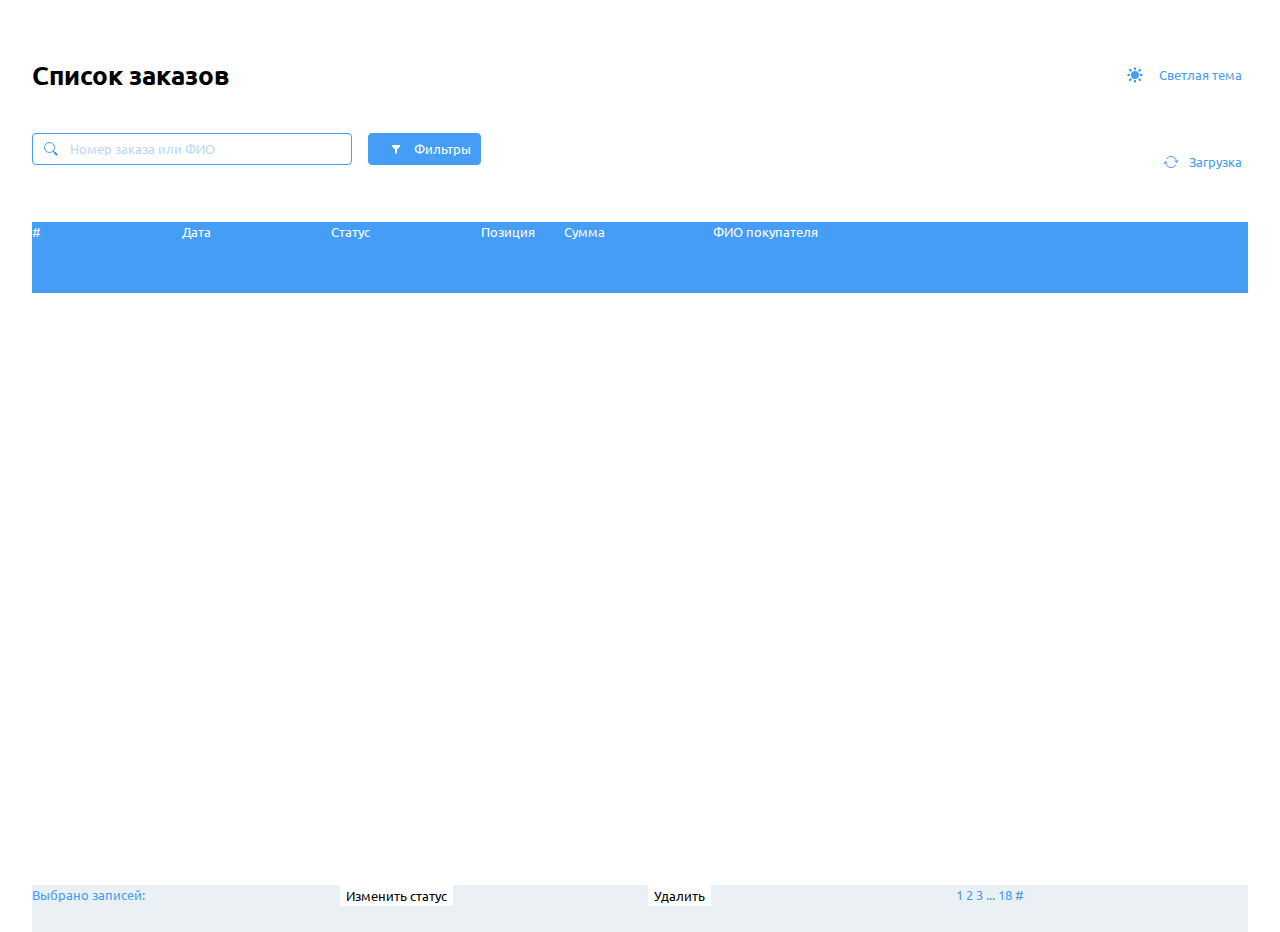
<file: pages/index.html>
<!DOCTYPE html>
<html lang="en">
<meta name="viewport" content="width=device-width, initial-scale=1">
<link rel="stylesheet" href="reset.css">
<link rel="stylesheet" href="style.css">
<link rel="preconnect" href="https://fonts.googleapis.com">
<link rel="preconnect" href="https://fonts.gstatic.com" crossorigin>
<link href="https://fonts.googleapis.com/css2?family=Ubuntu:wght@400;500;700&display=swap" rel="stylesheet">
<head>
    <meta charset="UTF-8">
    <title>Title</title>
</head>
<body>
    <div class="grid-container" id="grid-container">
        <div class="page-header">
            <div class="page-header_name">Список заказов</div>
            <div class="page-header_button-theme"><button><img src="img/sun.svg" alt="img">Светлая тема</button></div>
        </div>
        <div class="filter-row">
            <div class="search_input"><img src="img/search.svg" alt="img"><form><input type="text" placeholder="Номер заказа или ФИО"></form></div>
            <div class="filters"><button class="filters"><img src="img/filter.svg" alt="img">Фильтры</button></div>
            <div class="download"><button class="download"><img src="img/refresh.svg" alt="img">Загрузка</button></div>
        </div>
        <div class="filter-parameters">
            <div class="date-registration">
                <div class="data_registration_title">Дата оформления</div>
                <div class="date-from">с 20.01.2021</div>
                <div class="date-to">до</div>
            </div>
            <div class="order-status">
                <div class="order-status_title">Статус заказа</div>
                <div class="order-status_select">
                    <select>
                        <option value="">Любой</option>
                        <option value="">Новый</option>
                        <option value="">Расчет</option>
                        <option value="">Подтвержден</option>
                        <option value="">Отложен</option>
                        <option value="">Выполнен</option>
                        <option value="">Отменен</option>
                </select>
                </div>
            </div>
            <div class="order-sum">
                <div class="order-sum_title">Сумма заказа</div>
                <div class="sum_from">от 5000</div>
                <div class="sum_to">до</div>
            </div>
            <div class="apply_button"><button>Применить</button></div>
        </div>
        <div class="table">
            <div class="table__header">
                <div class="number">#</div>
                <div class="date">Дата</div>
                <div class="status">Статус</div>
                <div class="position">Позиция</div>
                <div class="sum">Сумма</div>
                <div class="fio-buyer">ФИО покупателя</div>
            </div>
            <div class="table__body">

            </div>
            <div class="table_footer">
                <div class="chosen-items">Выбрано записей:</div>
                <div class="change-status"><button>Изменить статус</button></div>
                <div class="delete"><button>Удалить</button></div>
                <div class="list-number">1 2 3 ... 18  #</div>
            </div>
        </div>
    </div>
    <script src="script.js"></script>
</body>
</html>
</file>
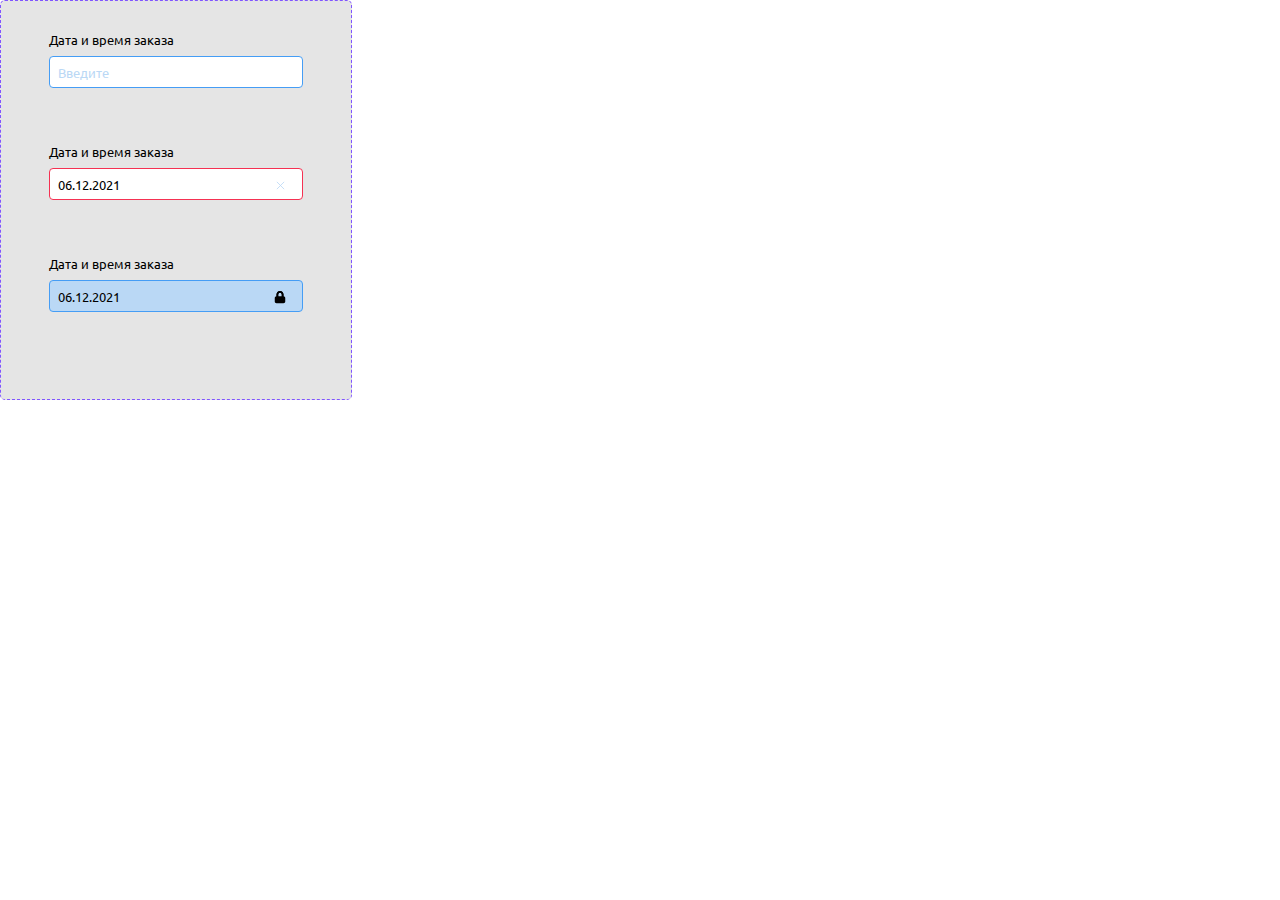
<file: blocks/input.html>
<!DOCTYPE html>
<html lang="en">
<head>
    <meta charset="UTF-8">
    <link rel="stylesheet" href="reset.css">
    <link rel="stylesheet" href="input.css">
    <link rel="preconnect" href="https://fonts.googleapis.com">
    <link rel="preconnect" href="https://fonts.gstatic.com" crossorigin>
    <link href="https://fonts.googleapis.com/css2?family=Ubuntu:wght@400;500;700&display=swap" rel="stylesheet">
    <title>Title</title>
</head>
<body>
    <form class="form_input">
            <label class="label_input">
                Дата и время заказа
                <input class="date_empty" type="text" placeholder="Введите">
            </label>
            <label class="label_input">
                Дата и время заказа
                <input class="date_incorrect" type="text" placeholder="Введите" value="06.12.2021">
                <a class="delete_date" href="/"><img src="img/x-medium.svg" alt=""></a>
            </label>
            <label class="label_input">
                Дата и время заказа
                    <input class="date_disabled" type="text" placeholder="Введите" value="06.12.2021">
                    <a class="locked_date" href="/"><img src="img/locked.svg" alt=""></a>
            </label>

    </form>
</body>
</html>
</file>
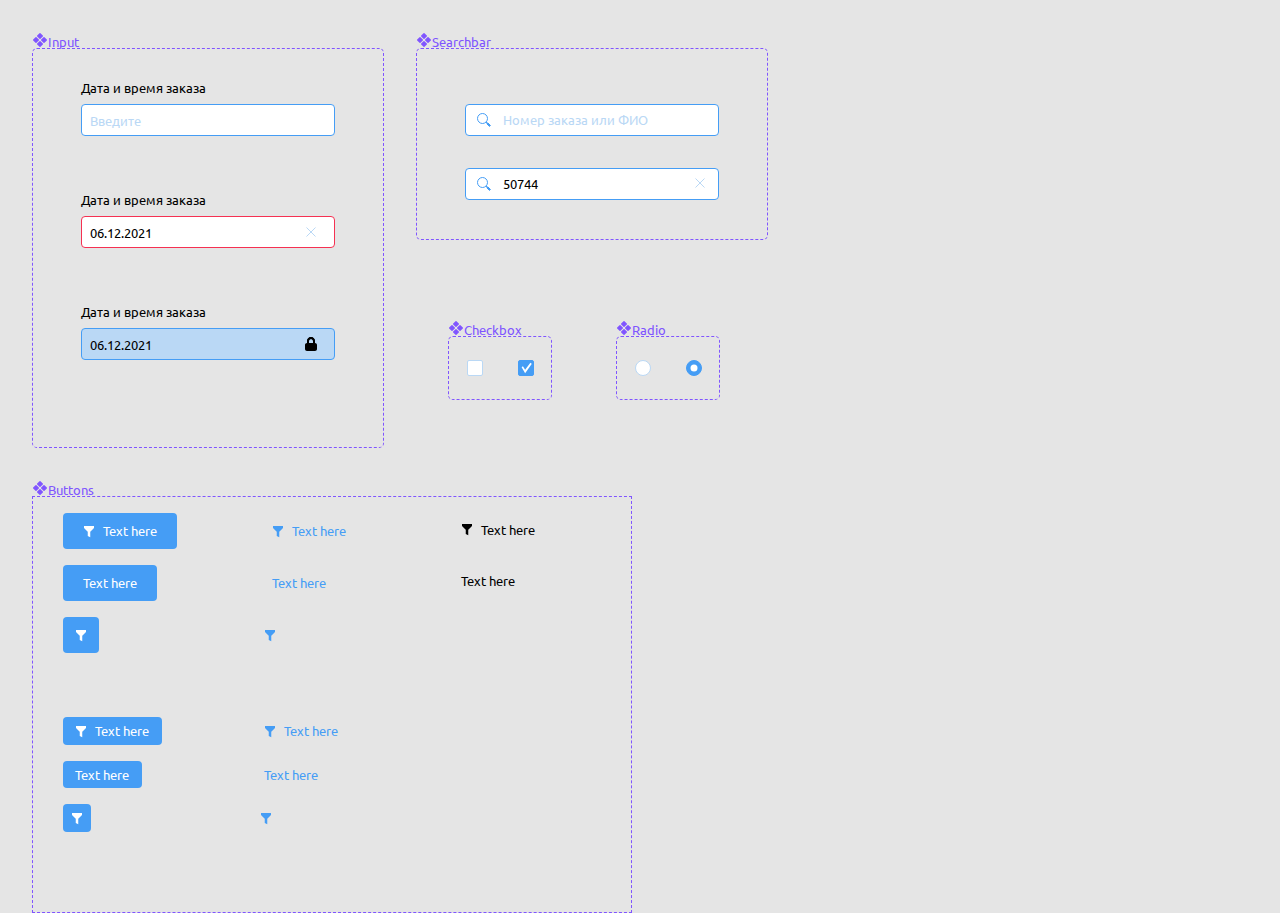
<file: pages/ui-kit.html>
<!DOCTYPE html>
<html lang="en">
<head>
    <meta charset="UTF-8">
    <link rel="stylesheet" href="./style/reset.css">
    <link rel="stylesheet" href="./style/ui-kit.css">
    <link rel="preconnect" href="https://fonts.googleapis.com">
    <link rel="preconnect" href="https://fonts.gstatic.com" crossorigin>
    <link href="https://fonts.googleapis.com/css2?family=Ubuntu:wght@400;500;700&display=swap" rel="stylesheet">
    <title>UI kit</title>
<body>
    <div class="container">
        <div class="input">
            <div class="blocks__title"><img src="img/figma_component.svg"></img>Input</div>
            <form class="form_input">
                <label class="label_input">
                    Дата и время заказа
                    <input class="date_empty" type="text" placeholder="Введите">
                </label>
                <label class="label_input">
                    Дата и время заказа
                    <input class="label_input date_incorrect" type="text" placeholder="Введите" value="06.12.2021">
                    <a class="delete_date" href="/"><img src="img/x-medium.svg" alt=""></a>
                </label>
                <label class="label_input">
                    Дата и время заказа
                    <input class="date_disabled" type="text" placeholder="Введите" value="06.12.2021">
                    <a class="locked_date" href="/"><img src="img/locked.svg" alt=""></a>
                </label>
            </form>
        </div>
        <div class="searchbar">
            <div class="blocks__title"><img src="img/figma_component.svg"></img>Searchbar</div>
            <form class="form_searchbar">
                <label class="label_searchbar">
                    <img src="img/search.svg" alt="img">
                    <input type="text" placeholder="Номер заказа или ФИО">
                </label>
                <label class="label_searchbar">
                    <img src="img/search.svg" alt="img">
                    <input type="text" placeholder="Номер заказа или ФИО" value="50744">
                    <a class="delete_search" href="/"><img src="img/x-medium.svg" alt=""></a>
                </label>
            </form>
        </div>
        <div class="checkbox_radio">
            <div class="checkbox">
                <div class="blocks__title"><img src="img/figma_component.svg"></img>Checkbox</div>
                <form class="form_checkbox">
                    <input class="checkbox_empty" type="checkbox" id="checkbox1" name="checkbox">
                    <label for="checkbox1"></label>
                    <input class="checkbox_empty" type="checkbox" id="checkbox2" name="checkbox" checked>
                    <label for="checkbox2"></label>
                </form>
            </div>
            <div class="radio">
                <div class="blocks__title"><img src="img/figma_component.svg"></img>Radio</div>
                <form class="form_radio">
                    <input class="radio_empty" type="radio" id="radio1" name="radio">
                    <label for="radio1"></label>
                    <input class="radio_empty" type="radio" id="radio2" name="radio" checked>
                    <label for="radio2"></label>
                </form>
            </div>
        </div>
        <div class="buttons">
            <div class="blocks__title"><img src="img/figma_component.svg"></img>Buttons</div>
            <div class="button-wrapper">
                <div class="button-column">
                    <div class="button-block">
                        <div class="button">
                            <button class="button__item button_full-huge">
                                <svg class="button__img" viewBox="0 0 16 16" fill="#FFF" stroke="none">
                                    <path d="M12 4H4V5.5L7 8.5V12L9 13V8.5L12 5.5V4Z" stroke="none"/>
                                </svg>
                                <div class="button__text">Text here</div>
                            </button>
                        </div>
                        <div class="button">
                            <button class="button__item button_full-huge">
                                <div class="button__text">Text here</div>
                            </button>
                        </div>
                        <div class="button">
                            <button class="button__item button_full-huge-img">
                                <svg class="button__img" viewBox="0 0 16 16" fill="#FFF" stroke="none">
                                    <path d="M12 4H4V5.5L7 8.5V12L9 13V8.5L12 5.5V4Z" stroke="none"/>
                                </svg>
                            </button>
                        </div>
                    </div>
                    <div class="button-block">
                        <div class="button">
                            <button class="button__item button_full-small">
                                <svg class="button__img" viewBox="0 0 16 16" fill="#FFF" stroke="none">
                                    <path d="M12 4H4V5.5L7 8.5V12L9 13V8.5L12 5.5V4Z" stroke="none"/>
                                </svg>
                                <div class="button__text">Text here</div>
                            </button>
                        </div>
                        <div class="button">
                            <button class="button__item button_full-small">
                                <div class="button__text">Text here</div>
                            </button>
                        </div>
                        <div class="button">
                            <button class="button__item button_full-smale-img">
                                <svg class="button__img" viewBox="0 0 16 16" fill="#FFF" stroke="none">
                                    <path d="M12 4H4V5.5L7 8.5V12L9 13V8.5L12 5.5V4Z" stroke="none"/>
                                </svg>
                            </button>
                        </div>
                    </div>
                </div>
                <div class="button-column">
                    <div class="button-block">
                        <div class="button">
                            <button class="button__item button_empty-huge">
                                <svg class="button__img" viewBox="0 0 16 16" fill="#459DF5" stroke="none">
                                    <path d="M12 4H4V5.5L7 8.5V12L9 13V8.5L12 5.5V4Z" stroke="none"/>
                                </svg>
                                <div class="button__text">Text here</div>
                            </button>
                        </div>
                        <div class="button">
                            <button class="button__item button_empty-huge">
                                <div class="button__text">Text here</div>
                            </button>
                        </div>
                        <div class="button">
                            <button class="button__item button_empty-huge-img">
                                <svg class="button__img" viewBox="0 0 16 16" fill="#459DF5" stroke="none">
                                    <path d="M12 4H4V5.5L7 8.5V12L9 13V8.5L12 5.5V4Z" stroke="none"/>
                                </svg>
                            </button>
                        </div>
                    </div>
                    <div class="button-block">
                        <div class="button">
                            <button class="button__item button_empty-small">
                                <svg class="button__img" viewBox="0 0 16 16" fill="#459DF5" stroke="none">
                                    <path d="M12 4H4V5.5L7 8.5V12L9 13V8.5L12 5.5V4Z" stroke="none"/>
                                </svg>
                                <div class="button__text">Text here</div>
                            </button>
                        </div>
                        <div class="button">
                            <button class="button__item button_empty-small">
                                <div class="button__text">Text here</div>
                            </button>
                        </div>
                        <div class="button">
                            <button class="button__item button_empty-small-img">
                                <svg class="button__img" viewBox="0 0 16 16" fill="#459DF5" stroke="none">
                                    <path d="M12 4H4V5.5L7 8.5V12L9 13V8.5L12 5.5V4Z" stroke="none"/>
                                </svg>
                            </button>
                        </div>
                    </div>
                </div>
                <div class="button-column button-column_last">
                    <div class="button-block button-block_last">
                        <div class="button">
                            <button class="button__item button_empty-huge-text">
                                <svg class="button__img" viewBox="0 0 16 16" fill="#000" stroke="none">
                                    <path d="M12 4H4V5.5L7 8.5V12L9 13V8.5L12 5.5V4Z" stroke="none"/>
                                </svg>
                                <div class="button__text">Text here</div>
                            </button>
                        </div>
                        <div class="button">
                            <button class="button__item button_empty-huge-text">
                                <div class="button__text">Text here</div>
                            </button>
                        </div>
                    </div>
                </div>
            </div>
        </div>
    </div>
</body>
</html>
</file>
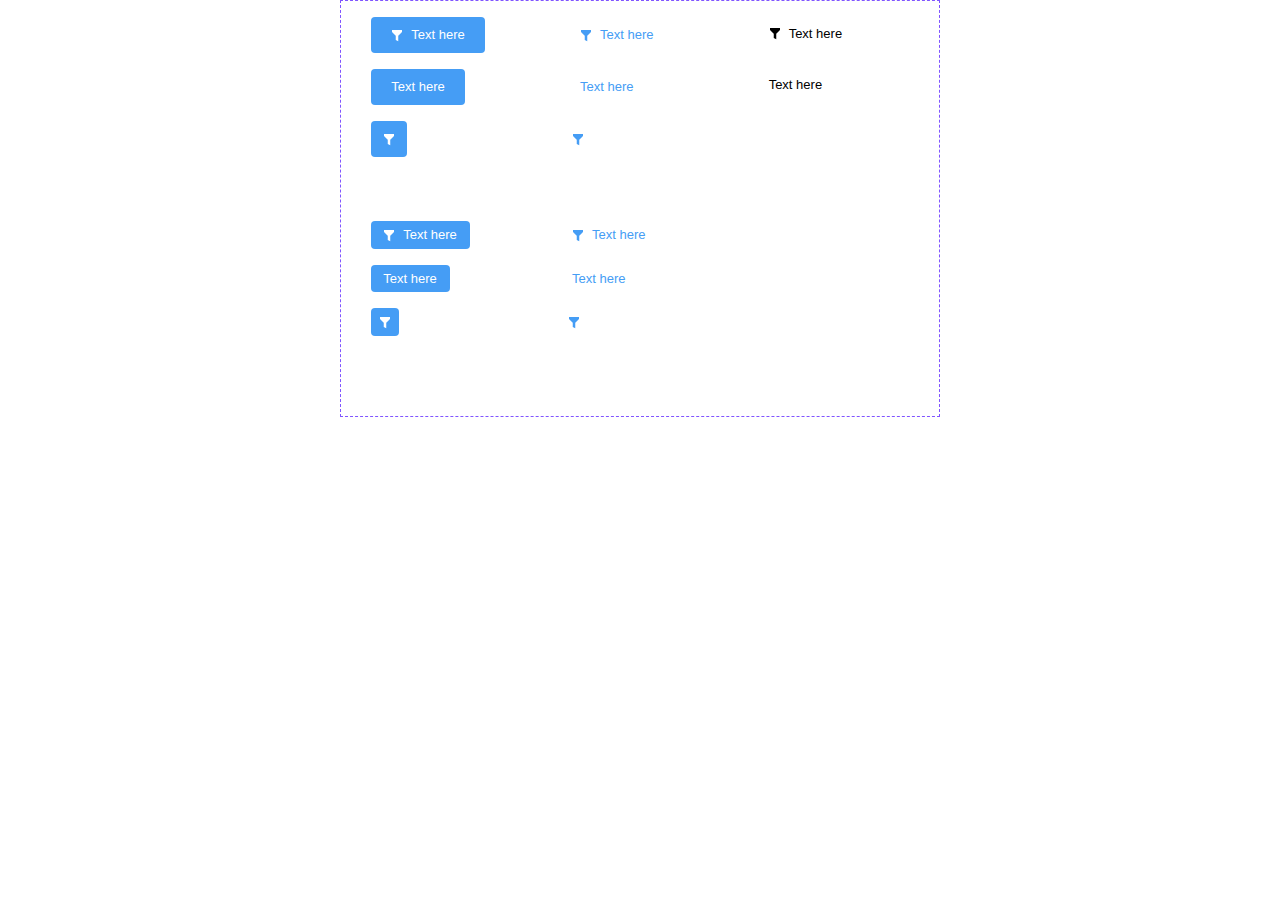
<file: blocks/buttons/buttons.html>
<!DOCTYPE html>
<html lang="en">
<head>
  <meta charset="UTF-8">
  <meta http-equiv="X-UA-Compatible" content="IE=edge">
  <meta name="viewport" content="width=device-width, initial-scale=1.0">
  <link rel="stylesheet" href="buttons.css">
  <link rel="stylesheet" href="../reset.css">
    <title>Buttons</title>
</head>
<body>
<div class="button-wrapper">
  <div class="button-column">
    <div class="button-block">
      <div class="button">
        <button class="button__item button_full-huge">
          <svg class="button__img" viewBox="0 0 16 16" fill="#FFF" stroke="none">
            <path d="M12 4H4V5.5L7 8.5V12L9 13V8.5L12 5.5V4Z" stroke="none"/>
          </svg>
          <div class="button__text">Text here</div>
        </button>
      </div>
      <div class="button">
        <button class="button__item button_full-huge">
          <div class="button__text">Text here</div>
        </button>
      </div>
      <div class="button">
        <button class="button__item button_full-huge-img">
          <svg class="button__img" viewBox="0 0 16 16" fill="#FFF" stroke="none">
            <path d="M12 4H4V5.5L7 8.5V12L9 13V8.5L12 5.5V4Z" stroke="none"/>
          </svg>
        </button>
      </div>
    </div>
    <div class="button-block">
      <div class="button">
        <button class="button__item button_full-small">
          <svg class="button__img" viewBox="0 0 16 16" fill="#FFF" stroke="none">
            <path d="M12 4H4V5.5L7 8.5V12L9 13V8.5L12 5.5V4Z" stroke="none"/>
          </svg>
          <div class="button__text">Text here</div>
        </button>
      </div>
      <div class="button">
        <button class="button__item button_full-small">
          <div class="button__text">Text here</div>
        </button>
      </div>
      <div class="button">
        <button class="button__item button_full-smale-img">
          <svg class="button__img" viewBox="0 0 16 16" fill="#FFF" stroke="none">
            <path d="M12 4H4V5.5L7 8.5V12L9 13V8.5L12 5.5V4Z" stroke="none"/>
          </svg>
        </button>
      </div>
    </div>
  </div>
  <div class="button-column">
    <div class="button-block">
      <div class="button">
        <button class="button__item button_empty-huge">
          <svg class="button__img" viewBox="0 0 16 16" fill="#459DF5" stroke="none">
            <path d="M12 4H4V5.5L7 8.5V12L9 13V8.5L12 5.5V4Z" stroke="none"/>
          </svg>
          <div class="button__text">Text here</div>
        </button>
      </div>
      <div class="button">
        <button class="button__item button_empty-huge">
          <div class="button__text">Text here</div>
        </button>
      </div>
      <div class="button">
        <button class="button__item button_empty-huge-img">
          <svg class="button__img" viewBox="0 0 16 16" fill="#459DF5" stroke="none">
            <path d="M12 4H4V5.5L7 8.5V12L9 13V8.5L12 5.5V4Z" stroke="none"/>
          </svg>
        </button>
      </div>
    </div>
    <div class="button-block">
      <div class="button">
        <button class="button__item button_empty-small">
          <svg class="button__img" viewBox="0 0 16 16" fill="#459DF5" stroke="none">
            <path d="M12 4H4V5.5L7 8.5V12L9 13V8.5L12 5.5V4Z" stroke="none"/>
          </svg>
          <div class="button__text">Text here</div>
        </button>
      </div>
      <div class="button">
        <button class="button__item button_empty-small">
          <div class="button__text">Text here</div>
        </button>
      </div>
      <div class="button">
        <button class="button__item button_empty-small-img">
          <svg class="button__img" viewBox="0 0 16 16" fill="#459DF5" stroke="none">
            <path d="M12 4H4V5.5L7 8.5V12L9 13V8.5L12 5.5V4Z" stroke="none"/>
          </svg>
        </button>
      </div>
    </div>
  </div>
  <div class="button-column button-column_last">
    <div class="button-block button-block_last">
      <div class="button">
        <button class="button__item button_empty-huge-text">
          <svg class="button__img" viewBox="0 0 16 16" fill="#000" stroke="none">
            <path d="M12 4H4V5.5L7 8.5V12L9 13V8.5L12 5.5V4Z" stroke="none"/>
          </svg>
          <div class="button__text">Text here</div>
        </button>
      </div>
      <div class="button">
        <button class="button__item button_empty-huge-text">
          <div class="button__text">Text here</div>
        </button>
      </div>
    </div>
  </div>
</div>

</body>
</html>
</file>
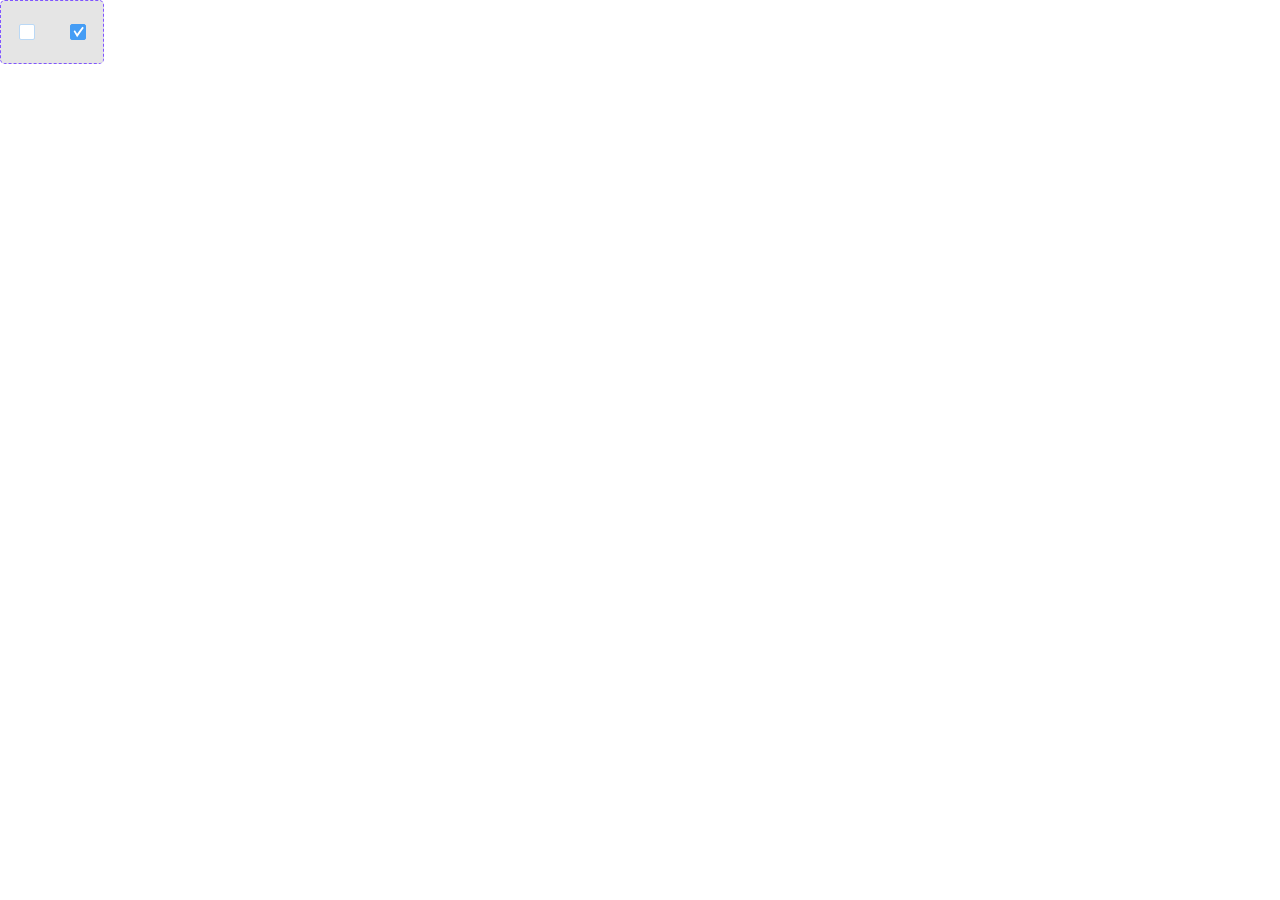
<file: blocks/checkbox/checkbox.html>
<!DOCTYPE html>
<html lang="en">
<head>
    <meta charset="UTF-8">
    <link rel="stylesheet" href="../reset.css">
    <link rel="stylesheet" href="checkbox.css">
    <link rel="preconnect" href="https://fonts.googleapis.com">
    <link rel="preconnect" href="https://fonts.gstatic.com" crossorigin>
    <link href="https://fonts.googleapis.com/css2?family=Ubuntu:wght@400;500;700&display=swap" rel="stylesheet">
    <title>checkbox</title>
</head>
<body>
    <form class="form_checkbox">
        <input class="checkbox_empty" type="checkbox" id="checkbox1" name="checkbox">
        <label for="checkbox1"></label>
        <input class="checkbox_empty" type="checkbox" id="checkbox2" name="checkbox" checked>
        <label for="checkbox2"></label>
    </form>
</body>
</html>
</file>
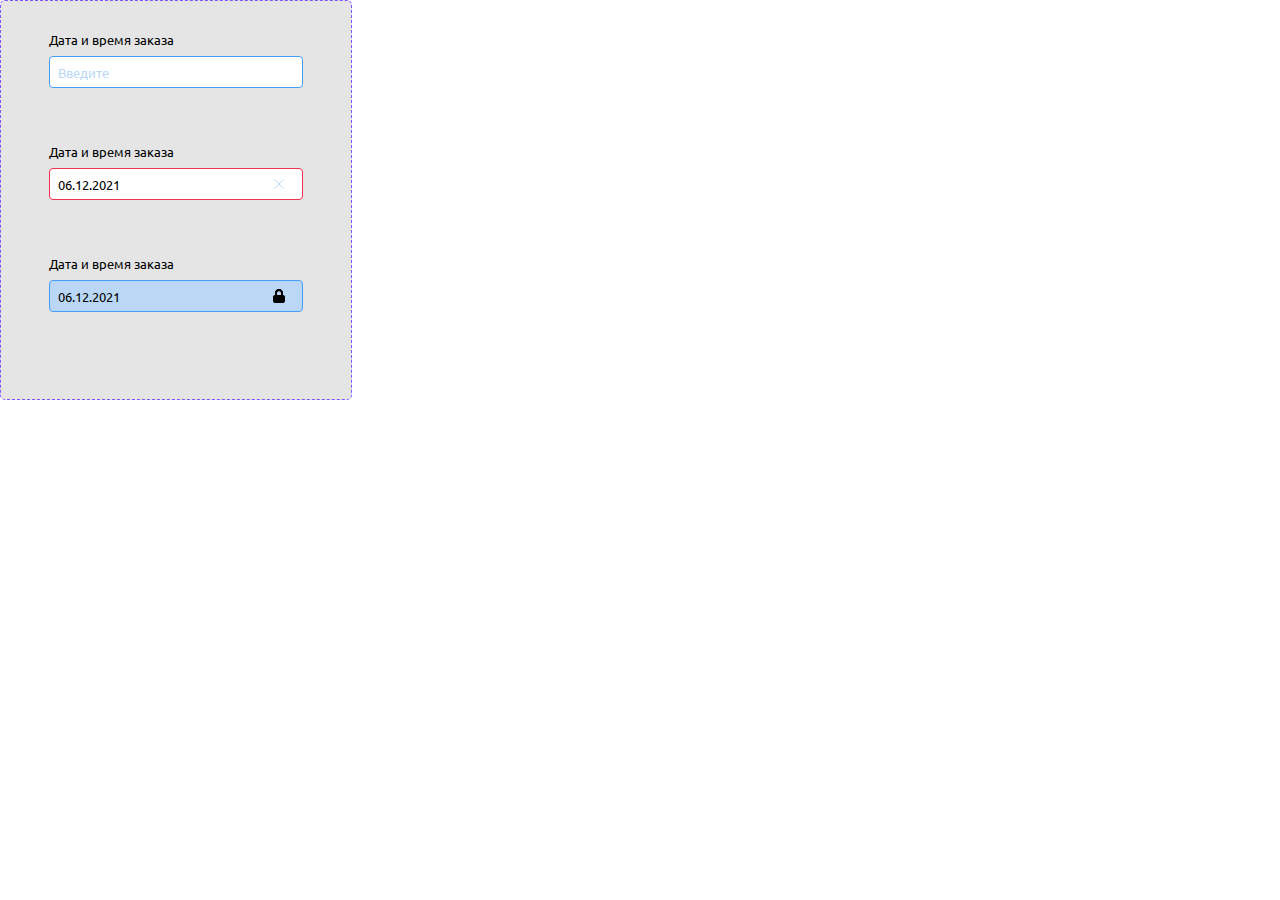
<file: blocks/input/input.html>
<!DOCTYPE html>
<html lang="en">
<head>
    <meta charset="UTF-8">
    <link rel="stylesheet" href="../reset.css">
    <link rel="stylesheet" href="input.css">
    <link rel="preconnect" href="https://fonts.googleapis.com">
    <link rel="preconnect" href="https://fonts.gstatic.com" crossorigin>
    <link href="https://fonts.googleapis.com/css2?family=Ubuntu:wght@400;500;700&display=swap" rel="stylesheet">
    <title>Input</title>
</head>
<body>
    <form class="form_input">
            <label class="label_input">
                Дата и время заказа
                <input class="date_empty" type="text" placeholder="Введите">
            </label>
            <label class="label_input">
                Дата и время заказа
                <input class="label_input date_incorrect" type="text" placeholder="Введите" value="06.12.2021">
                <a class="delete_date" href="/"><img src="img/x-medium.svg" alt=""></a>
            </label>
            <label class="label_input">
                Дата и время заказа
                    <input class="date_disabled" type="text" placeholder="Введите" value="06.12.2021">
                    <a class="locked_date" href="/"><img src="img/locked.svg" alt=""></a>
            </label>

    </form>
</body>
</html>
</file>
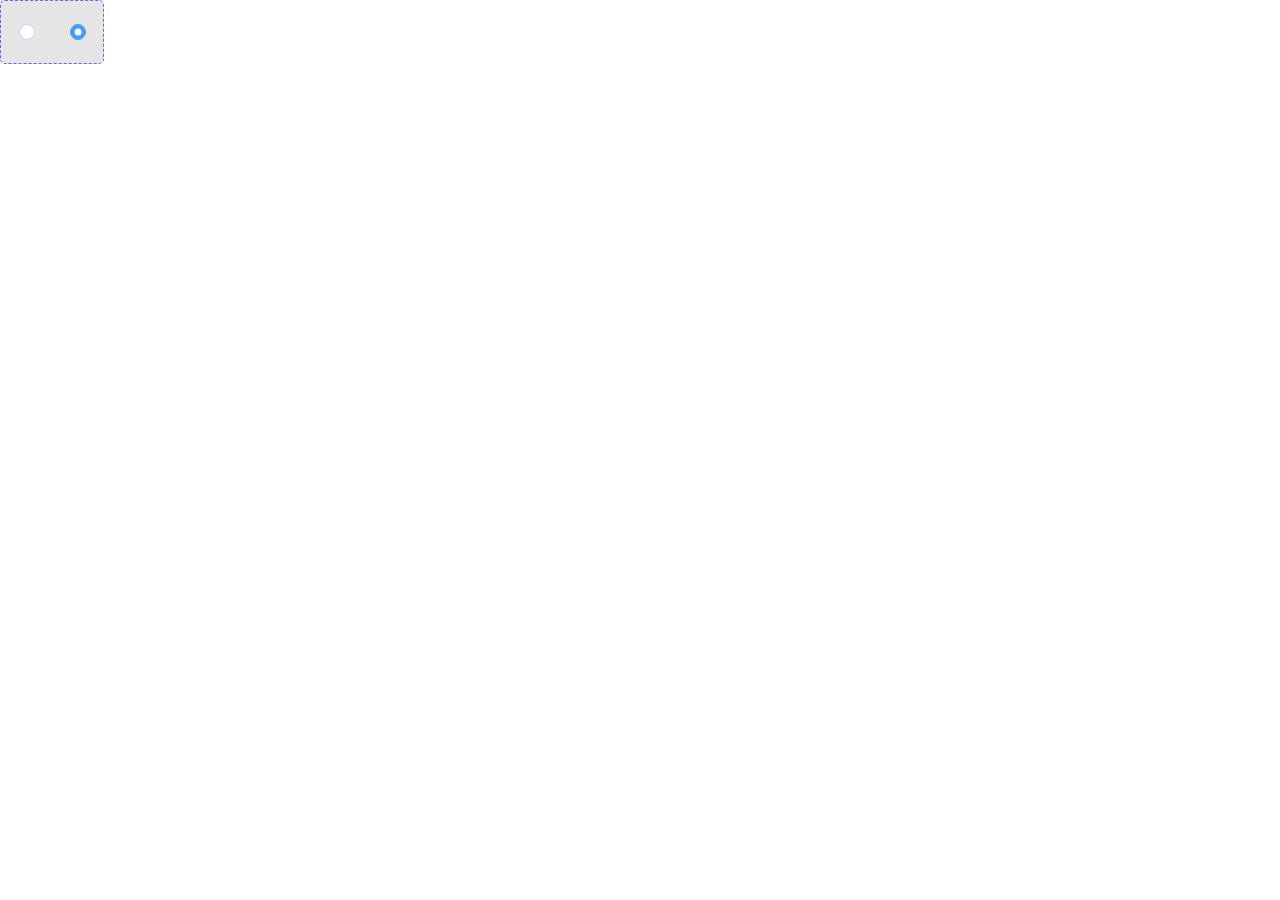
<file: blocks/radio/radio.html>
<!DOCTYPE html>
<html lang="en">
<head>
    <meta charset="UTF-8">
    <link rel="stylesheet" href="../reset.css">
    <link rel="stylesheet" href="radio.css">
    <link rel="preconnect" href="https://fonts.googleapis.com">
    <link rel="preconnect" href="https://fonts.gstatic.com" crossorigin>
    <link href="https://fonts.googleapis.com/css2?family=Ubuntu:wght@400;500;700&display=swap" rel="stylesheet">
    <title>radio</title>
</head>
<body>
    <form class="form_radio">
        <input class="radio_empty" type="radio" id="radio1" name="radio">
        <label for="radio1"></label>
        <input class="radio_empty" type="radio" id="radio2" name="radio" checked>
        <label for="radio2"></label>
    </form>
</body>
</html>
</file>
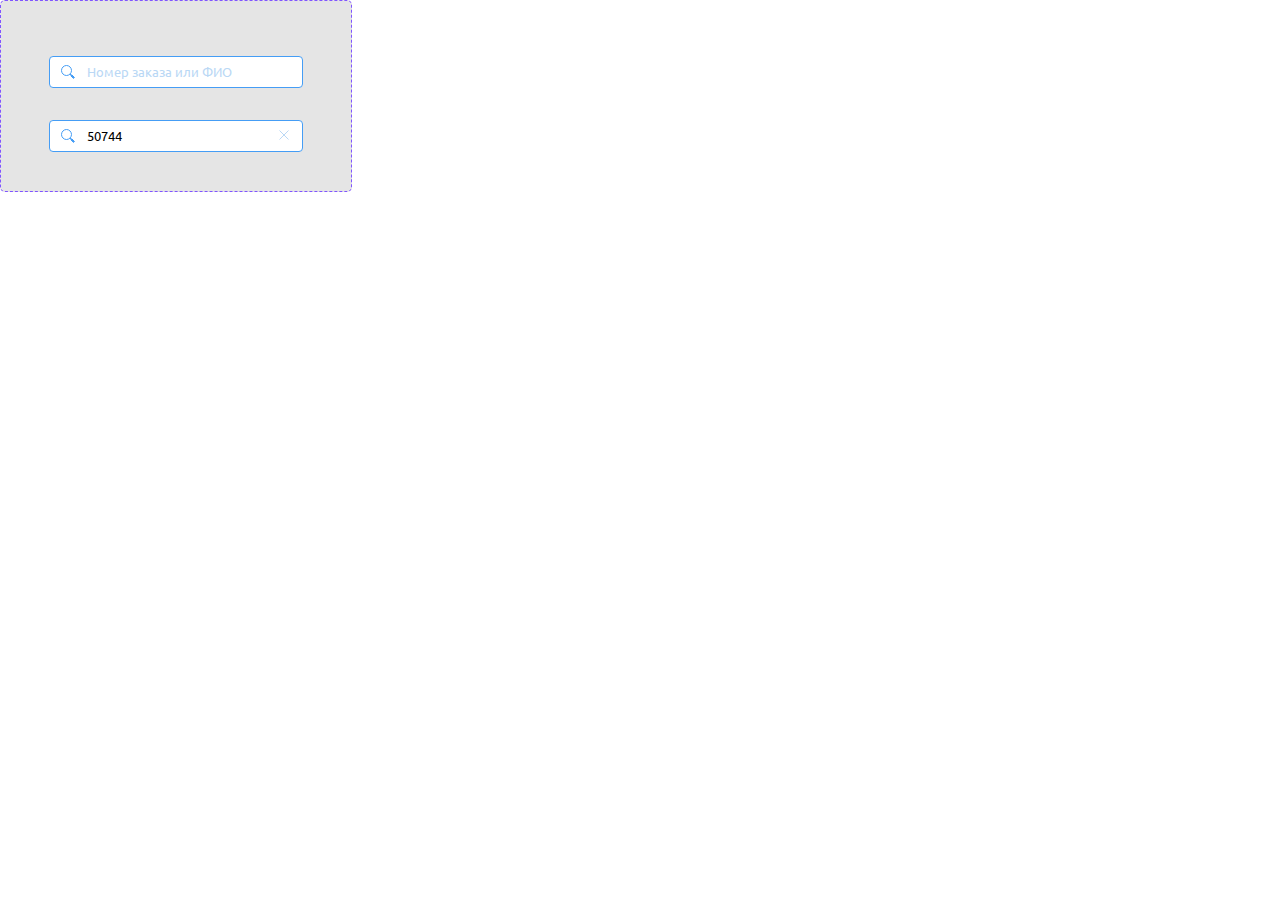
<file: blocks/searchbar/searchbar.html>
<!DOCTYPE html>
<html lang="en">
<head>
    <meta charset="UTF-8">
    <link rel="stylesheet" href="../reset.css">
    <link rel="stylesheet" href="searchbar.css">
    <link rel="preconnect" href="https://fonts.googleapis.com">
    <link rel="preconnect" href="https://fonts.gstatic.com" crossorigin>
    <link href="https://fonts.googleapis.com/css2?family=Ubuntu:wght@400;500;700&display=swap" rel="stylesheet">
    <title>Searchbar</title>
</head>
<body>
    <form class="form_searchbar" name="searchbar">
        <label class="label_searchbar">
            <img src="img/search.svg" alt="img">
            <input type="text" placeholder="Номер заказа или ФИО">
        </label>
        <label class="label_searchbar">
            <img src="img/search.svg" alt="img">
            <input type="text" placeholder="Номер заказа или ФИО" value="50744">
            <a class="delete_search" href="/"><img src="img/x-medium.svg" alt=""></a>
        </label>
    </form>
</body>
</html>
</file>
<file: pages/style.css>
body {
    font-family: 'Ubuntu', sans-serif;
    font-size: 13px;
}
button {
    cursor: pointer;
    border: none;
    outline: none;
    background-color: #fff;
}
.grid-container {
    display: grid;
    grid-template-columns: 1fr;
    grid-template-rows: 0.3fr 0.2fr 0 2.5fr;
    gap: 1rem 0;
    grid-template-areas:
    "page-header"
    "filter-row"
    "filter-parameters"
    "table";
    height: 100vh;
    margin: 2rem 2rem 0 2rem;
}

.page-header {
    display: grid;
    grid-template-columns: 4fr 1fr;
    grid-template-rows: 1fr;
    gap: 0 1rem;
    grid-template-areas:
    "page-header_name page-header_button-theme";
    grid-area: page-header;
    align-items: center;
}

.page-header_name {
    grid-area: page-header_name;
    font-size: 26px;
    font-weight: 700;
}

.page-header_button-theme { grid-area: page-header_button-theme;
    display: grid;
    justify-content: end;
    align-items: center;
}
.page-header_button-theme button {
    display: flex;
    align-items: center;
    color: #459DF5;
    border: none;
    outline: none;
    background-color: #fff;
}
.page-header_button-theme img{
    width: 1rem;
    height: 1rem;
    margin-right: 1rem;
}

.filter-row {
    display: grid;
    grid-template-columns: 1fr 0.5fr 3.5fr;
    grid-template-rows: 1fr;
    gap: 0 1rem;
    grid-template-areas:
    "search_input filters download";
    grid-area: filter-row;
}

.search_input { grid-area: search_input;
    display: flex;
    align-items: center;
    width: 320px;
    height: 2rem;
    border: 1px solid #459DF5;
    border-radius: 0.25rem;
}

.search_input img {
    width: 1rem;
    height: 1rem;
    margin: 0 0.6rem;
}
.search_input form {
    color: #BAD8F5;
}
.search_input input {
    display: inline;
    height: 1rem;
    border: none;
    outline: none;
}
.search_input input::placeholder {
    color: #BAD8F5;
}

.filters { grid-area: filters;
    display: flex;
    justify-content: center;
    align-items: center;
    color: #fff;
    width: 113px;
    height: 2rem;
    background-color: #459DF5;
    border: 1px solid #459DF5;
    border-radius: 0.25rem;
}
.filters img {
    width: 1rem;
    height: 1rem;
    margin: 0 0.6rem;
}
.download { grid-area: download;
    display: flex;
    justify-content: flex-end;
    align-items: center;
    color: #459DF5;
}
button .download {
    width: 110px;
    height: 2rem;

}
.download img {
    width: 1rem;
    height: 1rem;
    margin: 0 0.6rem;
}

.filter-parameters {
    display: grid;
    grid-template-columns: 1fr 1fr 1fr 1fr;
    grid-template-rows: 2fr;
    gap: 0 0;
    grid-template-areas:
    "date-registration order-status order-sum apply_button";
    grid-area: filter-parameters;
    background-color: #EBF0F5;
    border-radius: 0.5rem;
    transition: all 3s linear;
    overflow: hidden;

}
.date-registration {
    display: grid;
    grid-template-columns: 1fr 1fr;
    grid-template-rows: 1fr 1fr;
    gap: 0px 0px;
    grid-template-areas:
    "data_registration_title data_registration_title"
    "date-from date-to";
    grid-area: date-registration;
}
.data_registration_title { grid-area: data_registration_title; }
.date-from { grid-area: date-from; }
.date-to { grid-area: date-to; }
.order-status {
    display: grid;
    grid-template-columns: 1fr;
    grid-template-rows: 1fr 1fr;
    gap: 0px 0px;
    grid-template-areas:
    "order-status_title"
    "order-status_select";
    grid-area: order-status;
}
.order-status_title { grid-area: order-status_title; }
.order-status_select { grid-area: order-status_select; }

.order-sum {
    display: grid;
    grid-template-columns: 1fr 1fr;
    grid-template-rows: 1fr 1fr;
    gap: 0px 0px;
    grid-template-areas:
    "order-sum_title order-sum_title"
    "sum_from sum_to";
    grid-area: order-sum;
}
.order-sum_title { grid-area: order-sum_title; }
.sum_from { grid-area: sum_from; }
.sum_to { grid-area: sum_to; }
.apply_button { grid-area: apply_button; }

.table {
    display: grid;
    grid-template-columns: 1fr 1fr 1fr 0.5fr 1fr 4fr;
    grid-template-rows: 0.3fr 2.5fr 0.2fr;
    gap: 0 1rem;
    grid-template-areas:
    "table__header table__header table__header table__header table__header table__header"
    "table__body table__body table__body table__body table__body table__body"
    "table_footer table_footer table_footer table_footer table_footer table_footer";
    grid-area: table;
}

.table__header {
    display: grid;
    grid-template-columns: 1fr 1fr 1fr 0.5fr 1fr 4fr;
    grid-template-rows: 1fr;
    gap: 0 1rem;
    grid-template-areas:
    "number date status position sum fio-buyer";
    grid-area: table__header;
    background-color: #459DF5;
    color: #fff;
}

.number { grid-area: number; }

.date { grid-area: date; }

.status { grid-area: status; }

.position { grid-area: position; }

.sum { grid-area: sum; }

.fio-buyer { grid-area: fio-buyer; }

.table__body {
    display: grid;
    grid-template-columns: 1fr 1fr 1fr 0.5fr 1fr 4fr;
    grid-template-rows: 1fr 1fr 1fr 1fr 1fr 1fr 1fr 1fr 1fr 1fr;
    gap: 0 1rem;
    grid-template-areas:
    ". . . . . ."
    ". . . . . ."
    ". . . . . ."
    ". . . . . ."
    ". . . . . ."
    ". . . . . ."
    ". . . . . ."
    ". . . . . ."
    ". . . . . ."
    ". . . . . .";
    grid-area: table__body;
}

.table_footer {
    display: grid;
    grid-template-columns: 1fr 1fr 1fr 1fr;
    grid-template-rows: 1fr;
    gap: 0 1rem;
    grid-template-areas:
    "chosen-items change-status delete list-number";
    grid-area: table_footer;
    background-color: #EBF0F5;
    color: #459DF5;
}

.chosen-items { grid-area: chosen-items; }

.change-status { grid-area: change-status; }

.delete { grid-area: delete; }

.list-number { grid-area: list-number; }
</file>
<file: blocks/input.css>
*,
*:before,
*:after {
    box-sizing: border-box;
}

.form_input {
    display: flex;
    flex-direction: column;
    justify-content: center;
    align-items: center;
    border: 1px dashed #8055FF;
    background: #E5E5E5;
    border-radius: 5px;
    font-family: 'Ubuntu', sans-serif;
    font-size: 13px;
    line-height: 16px;
    overflow: hidden;
    width: 352px;
    height: 400px;
}

input {
    width: 100%;
    height: 2rem;
    margin: 0.5rem 0;
    padding: 0.25rem 0.25rem 0.25rem 0.5rem;
    border-radius: 0.25rem;
    border: 1px solid #459DF5;
    background: #fff;
}

input::placeholder {
    color: #BAD8F5;
}

label {
    display: block;
}

.label_input {
    display: flex;
    flex-direction: column;
    width: 100%;
    position: relative;
    padding: 0 3rem 1.5rem;
    margin: 0 0 1.5rem;
}

.date_empty {

}

.date_incorrect {
    border: 1px solid #F53152;
}

.delete_date {
    position: absolute;
    right: 4rem;
    bottom: 2.5rem;
}

.delete_date img {
    width: 0.8rem;
    height: 0.8rem;
}

.date_disabled {
    background-color: #BAD8F5;
}
.locked_date {
    position: absolute;
    right: 4rem;
    bottom: 2.5rem;
}

.locked_date img {
    width: 0.9rem;
    height: 0.9rem;
}
</file>
<file: pages/style/ui-kit.css>
@import "input.css";
@import "searchbar.css";
@import "checkbox.css";
@import "radio.css";
@import "buttons.css";

body {
    background: #E5E5E5;
    font-family: 'Ubuntu', sans-serif;
    font-size: 13px;
}
.blocks__title {
    display: flex;
    height: 1rem;
    width: 1rem;
    color: #8055FF;
}
.container {
    position: relative;
}

.input {
    margin: 2rem;
    position: absolute;
    left: 0;
    top: 0;
}
.searchbar {
    margin: 2rem;
    position: absolute;
    left: 24rem;
    top: 0;
}

.checkbox_radio {
    margin: 2rem;
    display: flex;
    position: absolute;
    left: 24rem;
    top: 16rem;
}
.checkbox {
    margin: 2rem;
}
.radio {
    margin: 2rem;
}
.buttons {
    margin: 2rem;
    position: absolute;
    top: 28rem;
}
</file>
<file: blocks/buttons/buttons.css>
:root {
    --wrapper-border-color: #8055FF;
    --button-font-color-normal: #FFF;
    --button-font-color-dark: #000;
    --button-shadow-normal: #BAD8F5;
    --button-shadow-dark: rgba(0, 0, 0, 0.2);
    --button-background-color: #459DF5;
    --button-empty-color: #459DF5;
}
body{
    font-size: 13px;
    font-family: "Ubuntu", sans-serif;
}

.button-wrapper {
    width: 600px;
    margin: 0 auto;
    border: 1px dashed var(--wrapper-border-color);
    padding: 1rem;
    display: flex;
    justify-content: space-around;
}
.button-block{
    width: 10rem;
    display: flex;
    flex-direction: column;
    justify-content: center;
    margin-bottom: 3rem;
}
.button-block_last{
    height: 100px;
}
.button-column_last{
    align-self: self-start;
}

.button__item{
    display: flex;
    align-items: center;
    cursor: pointer;
    border: none;
    background-color: transparent;
    border-radius: 4px;
    color: var(--button-font-color-normal);
    margin-bottom: 1rem;
}
.button__item:hover{
    box-shadow: 0px 2px 5px 2px var(--button-shadow-normal);
}
.button__img{
    width: 1.25rem;
    height: 1.25rem;
}
.button__text{
    font-size: 13px;
    display: block;
    padding-left: 0.25rem;
}
.button_full-huge{
    background-color: var(--button-background-color);
    padding: 0.5rem 1.25rem 0.5rem 1rem;
    color: var(--button-font-color-normal);
}
.button_full-huge-img {
    background-color: var(--button-background-color);
    padding: 0.5rem;
}
.button_full-small {
    background-color: var(--button-background-color);
    padding: 0.25rem 0.8rem 0.25rem 0.5rem;
    color: var(--button-font-color-normal);
}
.button_full-smale-img {
    background-color: var(--button-background-color);
    padding: 0.25rem;
}
.button_empty-huge {
    padding: 0.5rem 1.25rem 0.5rem 1rem;
    color: var(--button-empty-color);
}
.button_empty-huge-img{
    padding: 0.5rem;
}
.button_empty-small{
    padding: 0.25rem 0.8rem 0.25rem 0.5rem;
    color: var(--button-empty-color);
}
.button_empty-small-img {
    padding: 0.25rem;
}

.button_empty-huge-text {
    padding: 0.5rem 1.25rem 0.5rem 1rem;
    color: var(--button-font-color-dark);
}
.button_empty-huge-text:hover{
    box-shadow: 0px 2px 5px 2px var(--button-shadow-dark);
}
</file>
<file: blocks/checkbox/checkbox.css>
*,
*:before,
*:after {
    box-sizing: border-box;
}

.form_checkbox {
    display: flex;
    justify-content: center;
    align-items: center;
    border: 1px dashed #8055FF;
    background: #E5E5E5;
    border-radius: 5px;
    overflow: hidden;
    width: 6.5rem;
    height: 4rem;
}
label {
    display: block;
}
.checkbox_empty {
    width: 1rem;
    height: 1rem;
    position: absolute;
    z-index: -1;
    opacity: 0;
}
.checkbox_empty+label {
    display: inline-flex;
    align-items: center;
    user-select: none;
    width: 1rem;
    height: 1rem;
    margin: auto;
    cursor: pointer;
}
.checkbox_empty+label::before {
    content: '';
    display: inline-block;
    width: 1rem;
    height: 1rem;
    flex-shrink: 0;
    flex-grow: 0;
    border: 1px solid #BAD8F5;
    border-radius: 2px;
    background-color: #FFF;
    background-repeat: no-repeat;
    background-position: center center;
    background-size: 100% 100%;
}
.checkbox_empty:checked+label::before {
    border-color: #459DF5;
    background-color: #459DF5;
    background-image: url("img/checkmark.svg");
}
</file>
<file: blocks/input/input.css>
*,
*:before,
*:after {
    box-sizing: border-box;
}

.form_input {
    display: flex;
    flex-direction: column;
    justify-content: center;
    align-items: center;
    border: 1px dashed #8055FF;
    background: #E5E5E5;
    border-radius: 5px;
    font-family: 'Ubuntu', sans-serif;
    font-size: 13px;
    line-height: 16px;
    overflow: hidden;
    width: 22rem;
    height: 25rem;
}
label {
    display: block;
}

.label_input {
    display: flex;
    flex-direction: column;
    width: 100%;
    position: relative;
    padding: 0 3rem 1.5rem;
    margin: 0 0 1.5rem;
}

.label_input input {
    width: 100%;
    height: 2rem;
    margin: 0.5rem 0;
    padding: 0.25rem 0.25rem 0.25rem 0.5rem;
    border-radius: 0.25rem;
    border: 1px solid #459DF5;
    background: #fff;
    outline: none;
}

.label_input input::placeholder {
    color: #BAD8F5;
}
.label_input img {
    width: 1rem;
    height: 1rem;
}

.date_empty {

}

input.date_incorrect  {
    border: 1px solid #F53152;
}

.delete_date {
    position: absolute;
    right: 4rem;
    bottom: 2.5rem;
}

input.date_disabled {
    background-color: #BAD8F5;
}
.locked_date {
    position: absolute;
    right: 4rem;
    bottom: 2.5rem;
}
</file>
<file: blocks/radio/radio.css>
*,
*:before,
*:after {
    box-sizing: border-box;
}

.form_radio {
    display: flex;
    justify-content: center;
    align-items: center;
    border: 1px dashed #8055FF;
    background: #E5E5E5;
    border-radius: 5px;
    overflow: hidden;
    width: 6.5rem;
    height: 4rem;
}
label {
    display: block;
}
.radio_empty {
    width: 1rem;
    height: 1rem;
    position: absolute;
    z-index: -1;
    opacity: 0;
}
.radio_empty+label {
    display: inline-flex;
    align-items: center;
    user-select: none;
    width: 1rem;
    height: 1rem;
    margin: auto;
    cursor: pointer;
}

.radio_empty+label::before {
    content: '';
    display: inline-block;
    width: 1rem;
    height: 1rem;
    flex-shrink: 0;
    flex-grow: 0;
    border: 1px solid #BAD8F5;
    border-radius: 15px;
    background-color: #FFF;
    background-repeat: no-repeat;
    background-position: center center;
    background-size: 100% 100%;
}

.radio_empty:checked+label::before {
    border-color: #459DF5;
    background-color: #459DF5;
    background-image: url("img/dot.svg");
}
</file>
<file: blocks/searchbar/searchbar.css>
*,
*:before,
*:after {
    box-sizing: border-box;
}

.form_searchbar {
    display: flex;
    flex-direction: column;
    justify-content: center;
    align-items: center;
    border: 1px dashed #8055FF;
    background: #E5E5E5;
    border-radius: 5px;
    font-family: 'Ubuntu', sans-serif;
    font-size: 13px;
    line-height: 16px;
    padding: 3rem 3rem 0;
    overflow: hidden;
    width: 22rem;
    height: 12rem;
}
label {
    display: block;
}

.label_searchbar {
    display: flex;
    align-items: center;
    width: 100%;
    height: 2rem;
    background: #fff;
    border: 1px solid #459DF5;
    border-radius: 0.25rem;
    position: relative;
    margin: 0 0 2rem;
}

.label_searchbar form {
    color: #BAD8F5;
}
.label_searchbar input {
    width: 100%;
    border: none;
    outline: none;
}
.label_searchbar input::placeholder {
    color: #BAD8F5;
}

.label_searchbar img {
    width: 1rem;
    height: 1rem;
    margin: 0 0.6rem;
}

.delete_search {
    position: absolute;
    right: 0;
    bottom: 0.5rem;
}
</file>
